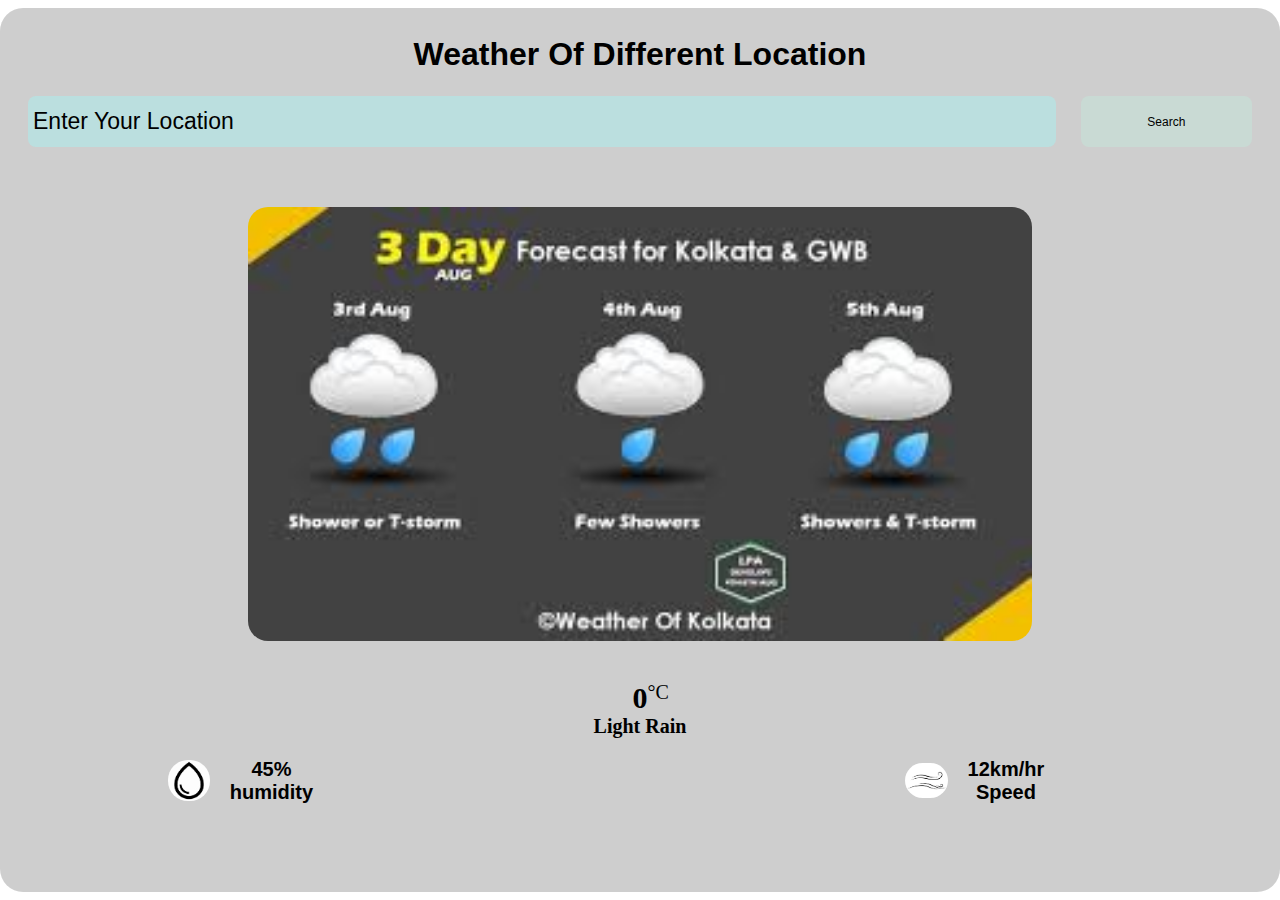
<file: index.html>
<!DOCTYPE html>
<html lang="en">
<head>
    <meta charset="UTF-8">
    <meta name="viewport" content="width=device-width, initial-scale=1.0">
    <title>weather app</title>
    <link rel="stylesheet" href="index.css">
</head>
<body>
   <div class="container">
    <h1>Weather of different location</h1>
    <div class="header">
        <input type="text" placeholder="Enter your location" class="input">
        <!-- <button
         <!-- class='fab fa-sistrix' style='font: size 12px;'>
         <i style='font-size:24px' class='fab'>&#xf3ee;</i> -->
        <button id="search">search</button>
      
          
     
    </div>
    <div class="body">
<img src="weather.jpg" alt="weather" class="body img">
<div class="bodybox">
<p class="temp">0 <sup> °C</sup></p>
<p class="description">light rain</p>

<div class="details">
<div class="humidity">
    <img src="download.png" alt="">
    <div class="text">
        <span id="humidity">45%</span>
        <P>humidity</P>
    </div>

    </div>
    <div class="details">
        <div class="WIND">
            <img src="wind.jpg" alt="">
            <div class="text">
                <span id="WINDspeed">12km/hr</span>
                <P>Speed</P>
            </div>
        
            </div>
</div>
</div>
    </div>
</div>

<script src="index.js"></script>
</body>
</html>
</file>
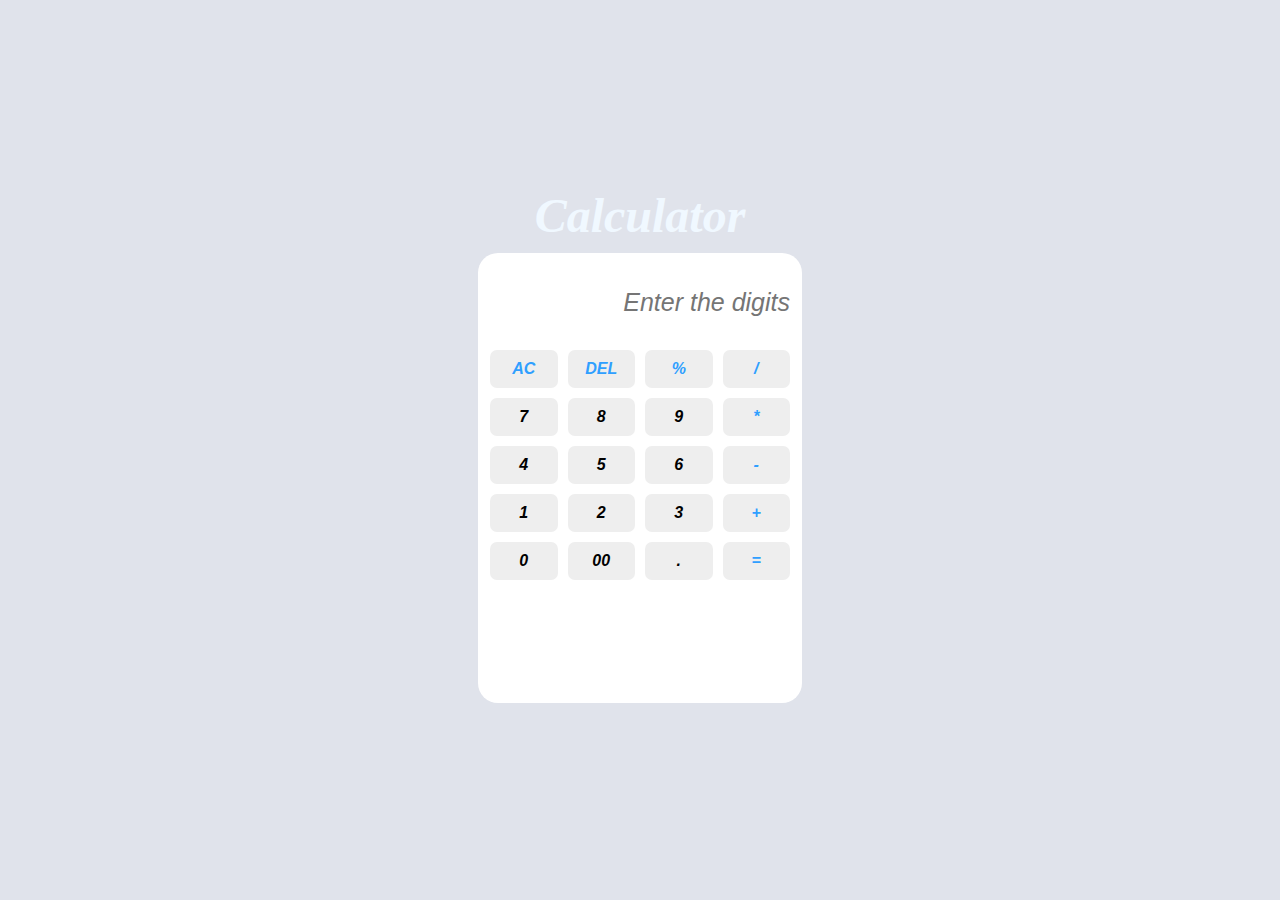
<file: calculator.html>
<!DOCTYPE html>
<html lang="en">
<head>
    <meta charset="UTF-8">
    <meta name="viewport" content="width=device-width, initial-scale=1.0">
    <title>calculator</title>
    <link rel="stylesheet" href="calculator.css">
</head>
<body>
    <header>
        <h1> Calculator</h1>
        <div class="container">
           
            <input type=""placeholder="Enter the digits" class="text">
         
       
            <div class="buttons">
                <button data-value="Ac"class="operator">AC</button>
               <button data-value="Del"class="operator">DEL</button>
               <button data-value="%"class="operator">%</button>
               <button data-value="/"class="operator">/</button>

               <button data-value="7">7</button>
               <button data-value="8">8</button>
               <button data-value="9">9</button>
               <button data-value="*"class="operator">*</button>

               <button data-value="4">4</button>
               <button data-value="5">5</button>
               <button data-value="6">6</button>
               <button data-value="-"class="operator">-</button>

               <button data-value="1">1</button>
               <button data-value="2">2</button>
               <button data-value="3">3</button>
               <button data-value="+"class="operator">+</button>

               <button data-value="0">0</button>
               <button data-value="00">00</button>
               <button data-value=".">.</button>
               <button data-value="="class="operator">=</button>

            </div>
            
        </div>
    </header>
    <script src="calculator.js"></script>
</body>
</html>
</file>
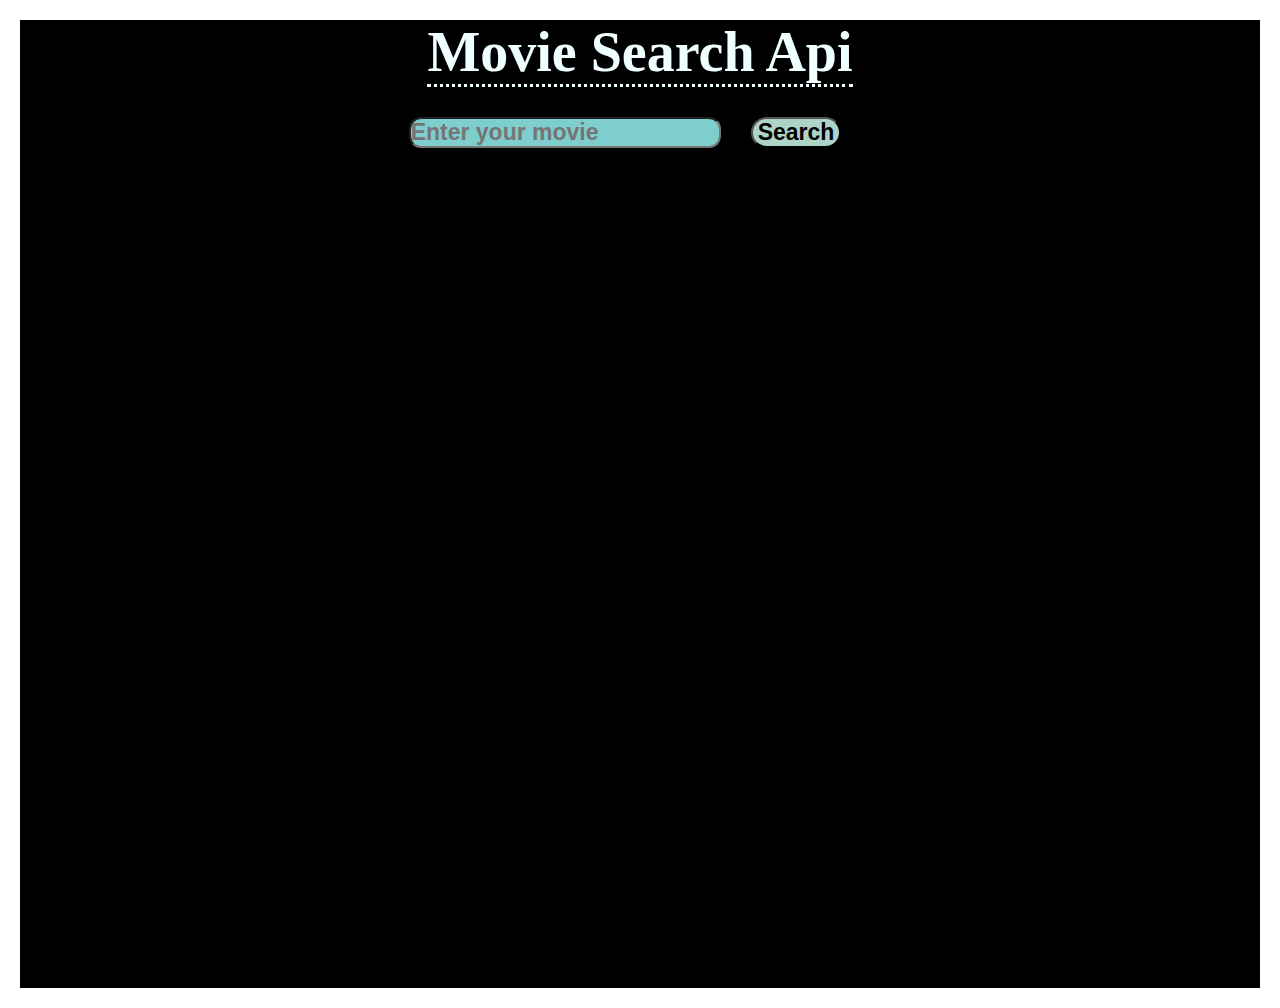
<file: movie.html>
<!DOCTYPE html>
<html lang="en">
<head>
    <meta charset="UTF-8">
    <meta name="viewport" content="width=device-width, initial-scale=1.0">
    <title>Document</title>
    <link rel="stylesheet" href="movie.css">
</head>
<body>
    <div class="container">
        <h1>movie Search api</h1>
        <div class="count">
            <input type="text" placeholder="Enter your movie">
            <button>Search</button>
        </div>
        <div class="img-container">

        </div>
        
    </div>
</body>
</html>
</file>
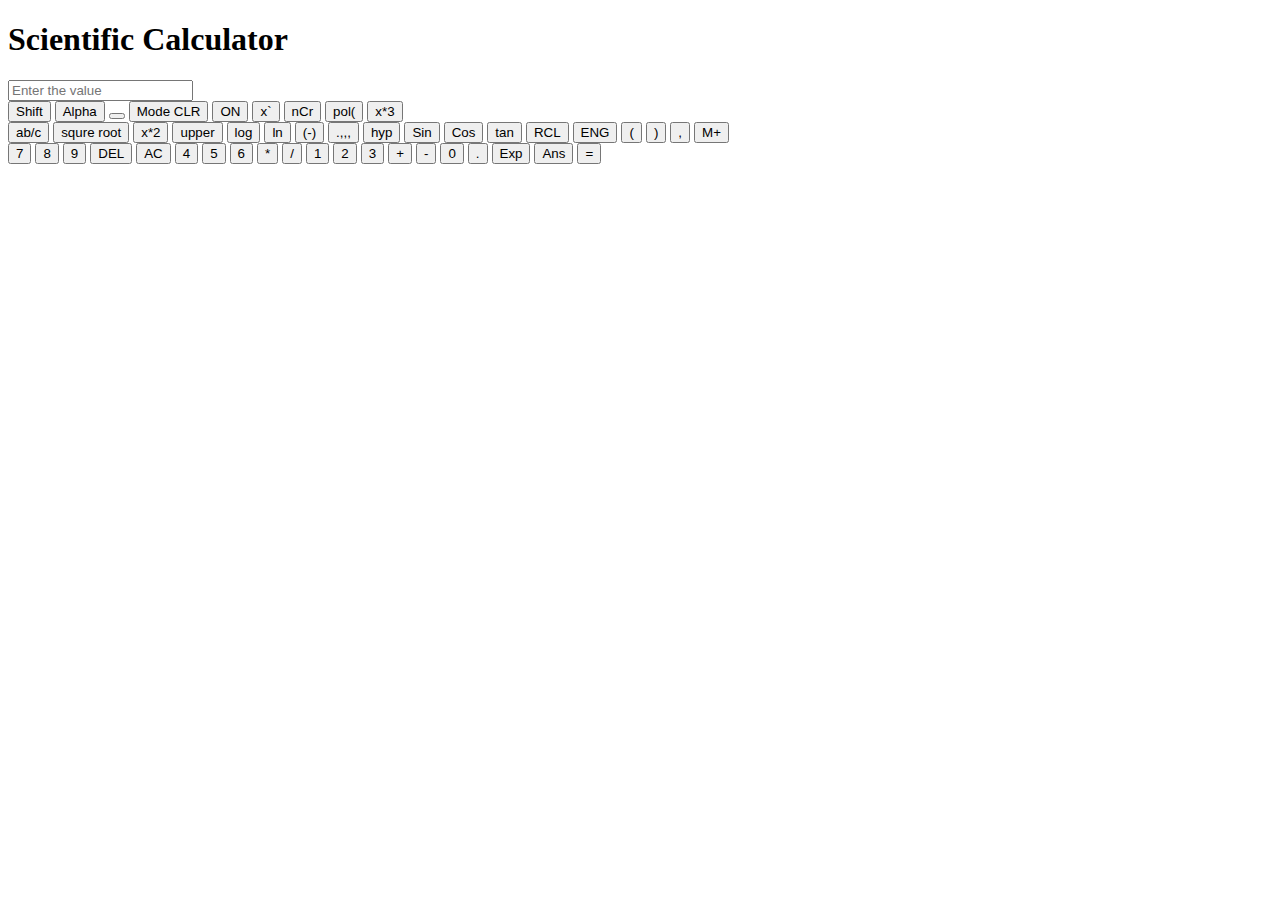
<file: sci.html>
<!DOCTYPE html>
<html lang="en">
<head>
    <meta charset="UTF-8">
    <meta name="viewport" content="width=device-width, initial-scale=1.0">
    <title>scientific Calculator</title>
</head>
<body>
    <header>
        <h1>
            Scientific Calculator
        </h1>
        <div class="container">
            <input type="text" placeholder="Enter the value" class="text">
            <div class="buttons">
                <button  data-value="shift">Shift</button>
                <button data-value="alpha">Alpha</button>

                <button data-value=""></button>

                <button data-value="Mode">Mode CLR</button>
                <button data-value="On">ON</button>
                <button data-value="x">x`</button>
                <button data-value="ncr">nCr</button>
                <button data-value="pol">pol(</button>
                <button data-value="y">x*3</button>
                
                <div class="start">
                <button data-value="ab/c">ab/c</button>
                <button data-value="squre">squre root</button>

                <button data-value="">
                x*2</button>
                <button data-value="upper">upper</button>
                <button data-value="log">log</button>
                <button data-value="ln">ln</button>

                <button data-value="-">(-)</button>
                <button data-value=".,,">.,,,</button>
                <button data-value="hyp">hyp</button>
                <button data-value="sin">Sin</button>
                <button data-value="cos">Cos</button>
                <button data-value="tan">tan</button>
                <button data-value="rcl">RCL</button>
                <button data-value="ENG">ENG</button>
                <button data-value="o">(</button>
                <button data-value="l">)</button>
                <button data-value=",">,</button>
                <button data-value="M+">M+</button>
                </div>

                <button data-value="7">7</button>
                <button data-value="8">8</button>
                <button data-value="9">9</button>
                <button data-value="Del">DEL</button>
                <button data-value="AC">AC</button>

                <button data-value="4">4</button>
                <button data-value="5">5</button>
                <button data-value="6">6</button>
                <button data-value="*">*</button>
                <button data-value="/">/</button>

                <button data-value="1">1</button>
                <button data-value="2">2</button>
                <button data-value="3">3</button>
                <button data-value="+">+</button>
                <button data-value="-">-</button>

                <button data-value="0">0</button>
                <button data-value=".">.</button>
                <button data-value="Exp">Exp</button>
                <button data-value="Ans">Ans</button>
                <button data-value="=">=</button>

            </div>
        </div>
    </header>
</body>
</html>
</file>
<file: index.css>
*{
    margin: 0;
    padding: 0;
    box-sizing: border-box;
    border: none;
    outline: none;
}
body{
    min-height: 100vh;
    display: flex;
    justify-content: center;
    align-items: center;
}
h1{
  
    text-align: center;
    font-family: 'Franklin Gothic Medium', 'Arial Narrow', Arial, sans-serif;
    font-weight: 900;
    text-transform: capitalize;
    margin-bottom: 23px;
    color: black;
    font-size:  2rem;;
}
.container{
    background-color: rgba(0, 0, 0, 0.193);
    height: min-content;
    color: #5fb7eafb;
    border-radius: 23px;
    gap: 23px;
  
    padding: 28px;

}
.header{
    width: 100%;
    display: flex;
    justify-content: space-between;
}
.header input{
    width: 84%;
    font-size: 23px;
    text-transform: capitalize;
    background-color: rgb(187, 223, 223);
    padding: 12px 5px;
    border-radius: 8px;
}
.header button{
    width: 14%;
    font-size: 12px;
    text-transform: capitalize;
    padding: 12px 9px;
    border-radius: 8px;
    color: rgb(0, 0, 0);
    background-color: rgb(201, 218, 212);
    cursor: pointer;
}
.header input::placeholder{
    color: black;

}
.header button:hover{
    background-color: black;
    color: white;
}
.body img{
    width: 64%;
    border-radius: 20px;
    display: flex;
}
.body{
    display: flex;
    flex-direction: column;
    justify-content: center;
    align-items: center;
    margin-block: 30px;
}
.bodybox{
    margin-block: 10px;
    text-align: center;
}
.bodybox .temp{
font-size: 30px;
color: black;
font-weight: 800;
position: relative;
}
.bodybox .temp sup{
    font-size: 20px;
    position: absolute;
    font-weight: 500;
}
.bodybox .description{
    font-size: 20px;
    color: black;
    text-transform: capitalize;
    font-weight: 600;
}
.details img{
    width: 10%;
    display: flex;
    justify-content: center;
    align-items: center;
    position: relative;
    left:100px ;
}
.details{
    
   margin: 10px;
    display: flex;
   justify-content: space-around;
    color: black;
    font-weight: 600;
    font-size: 20px;


}
.humidity{
    margin-left: 30px;
}
.WIND{
    margin-left :309px; ;
}
.humidity, .WIND{
    display: flex;
    align-items: center;
}
.details .text{
    margin-left:120px;
    font-family: 'Franklin Gothic Medium', 'Arial Narrow', Arial, sans-serif;
    font-weight: 700;
}
</file>
<file: calculator.css>
*{
    margin: 0;
    padding:0;
    box-sizing: border-box;
    font-style: italic;
}
body{
    height: 100vh;
    background-color: #e0e3eb;
    display: flex;
    justify-content: center;
    align-items: center;
}
h1{
    font-size: 3rem;
    text-align: center;
 color: aliceblue;
 width: 100%;
 
}
h1:hover{
    color: aquamarine;
    transition: 0.3s;
    font-size: 4rem;
    text-decoration-line: underline;
    
}
.container{
    height: 50vh;
    background-color: #fff;
    margin: 10px;
    padding: 12px;
    border-radius: 20px;
    
}

.text{
width: 300px;
text-align: right;
height: 75px;
outline: none;
border: none;
font-size: 25px;
color: #000e1a;
pointer-events: none;




 

}
.buttons{
    display: grid;
   grid-gap: 10px;
    grid-template-columns: repeat(4,1fr);
    margin-top:10px ;
    border-radius: 5px;
}
.buttons button{
   padding: 10px;
   border-radius: 7px;
   border: none;
   font-size: 16px;
   cursor: pointer;
   font-weight: 600;
   background-color: #eee;
}
.buttons button:active {
    transform: scale(0.99);
}
.operator{
    color: #2f9fff;
}
</file>
<file: movie.css>
*{
    margin: 0;
    padding: 0;
    box-sizing: border-box;
    
  
}
body{
    margin: 20px;
    height: 100%;

 
 
}
.container{
    display: flex;
    flex-direction: column;
    justify-content: center;
    align-items: center;
  
    background-color: black;
    
    color: azure;
}
h1{
    font-size: 56px;
    text-transform: capitalize;
    font-weight: 900;
    font-family: Cambria, Cochin, Georgia, Times, 'Times New Roman', serif;
    border-bottom-style: dotted;
}
    

.count{
  display: flex;
  justify-content: space-between;
  align-items: center;

}
.count input{
    /* text-transform: capitalize; */
    color: rgba(0, 0, 0, 0.959);
    font-size: 23px;
    font-weight: 600;
    font-family: 'Trebuchet MS', 'Lucida Sans Unicode', 'Lucida Grande', 'Lucida Sans', Arial, sans-serif;
    background-color: rgb(126, 206, 206);
    border-radius: 12px;
}
button{
    font-size: 23px;
    font-weight: 600;
    font-family: 'Trebuchet MS', 'Lucida Sans Unicode', 'Lucida Grande', 'Lucida Sans', Arial, sans-serif;
    border-radius: 180px;
    margin: 30px;
    padding-left: 5px;
    padding-right: 5px;
    background-color: rgba(189, 234, 219, 0.91);
    cursor: pointer;


}
.img-container{
    height: 50%;
    display: grid;
    height: 90vh;
    width: 90vw;

    grid-template-columns: repeat(5,1fr);
    grid-column-gap: 5%;
    grid-row-gap: 2%;
}
</file>
